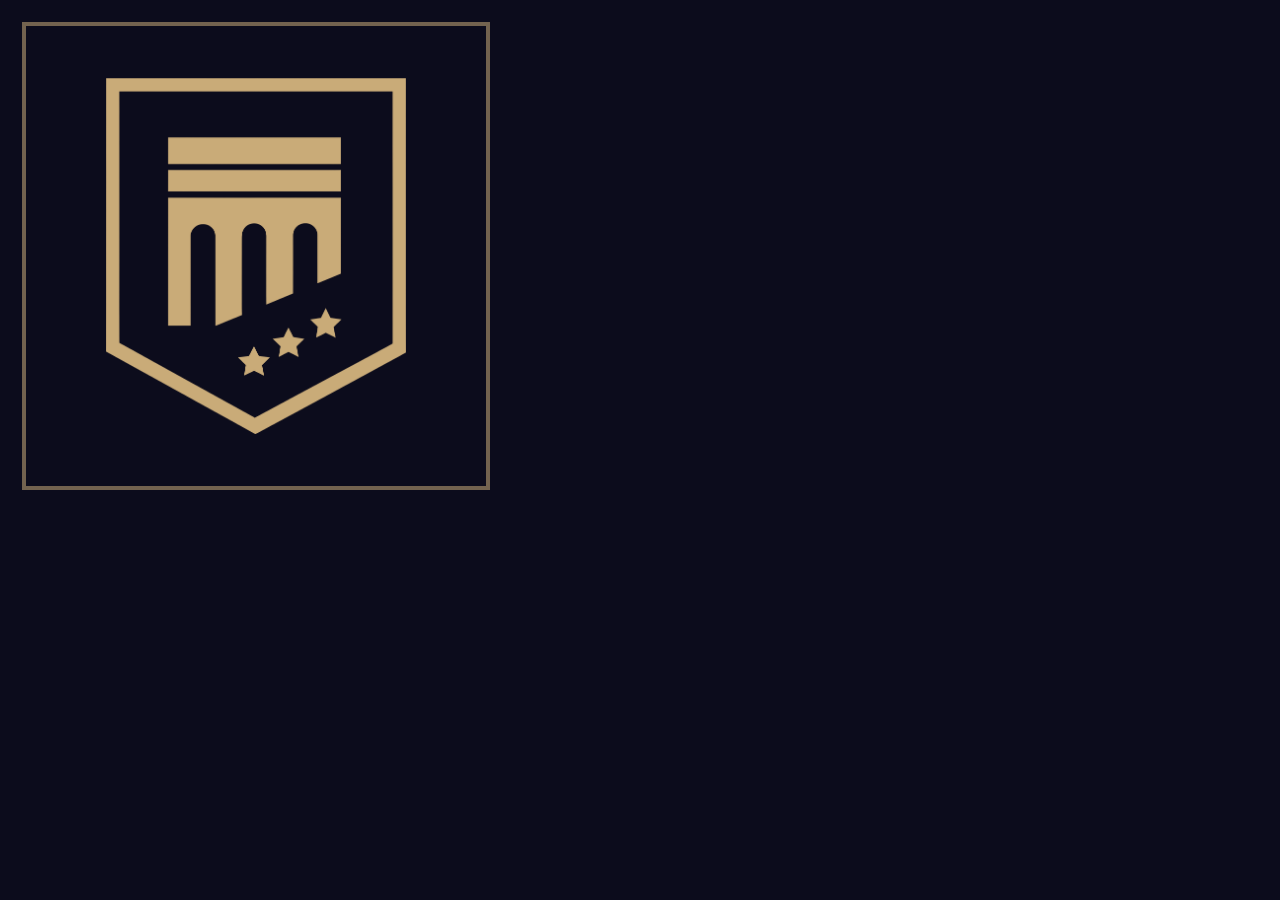
<file: _scripts/favicon.html>
<!DOCTYPE html><html><head><meta charset="utf-8"><style>
html,body{margin:0;width:512px;height:512px}
body{display:grid;place-items:center;background:#0C0C1C;position:relative}
body::before{content:"";position:absolute;inset:22px;border:4px solid rgba(201,171,120,.55)}
img{width:300px;position:relative}
</style></head><body><img src="../isotipo.png" alt=""></body></html>
</file>
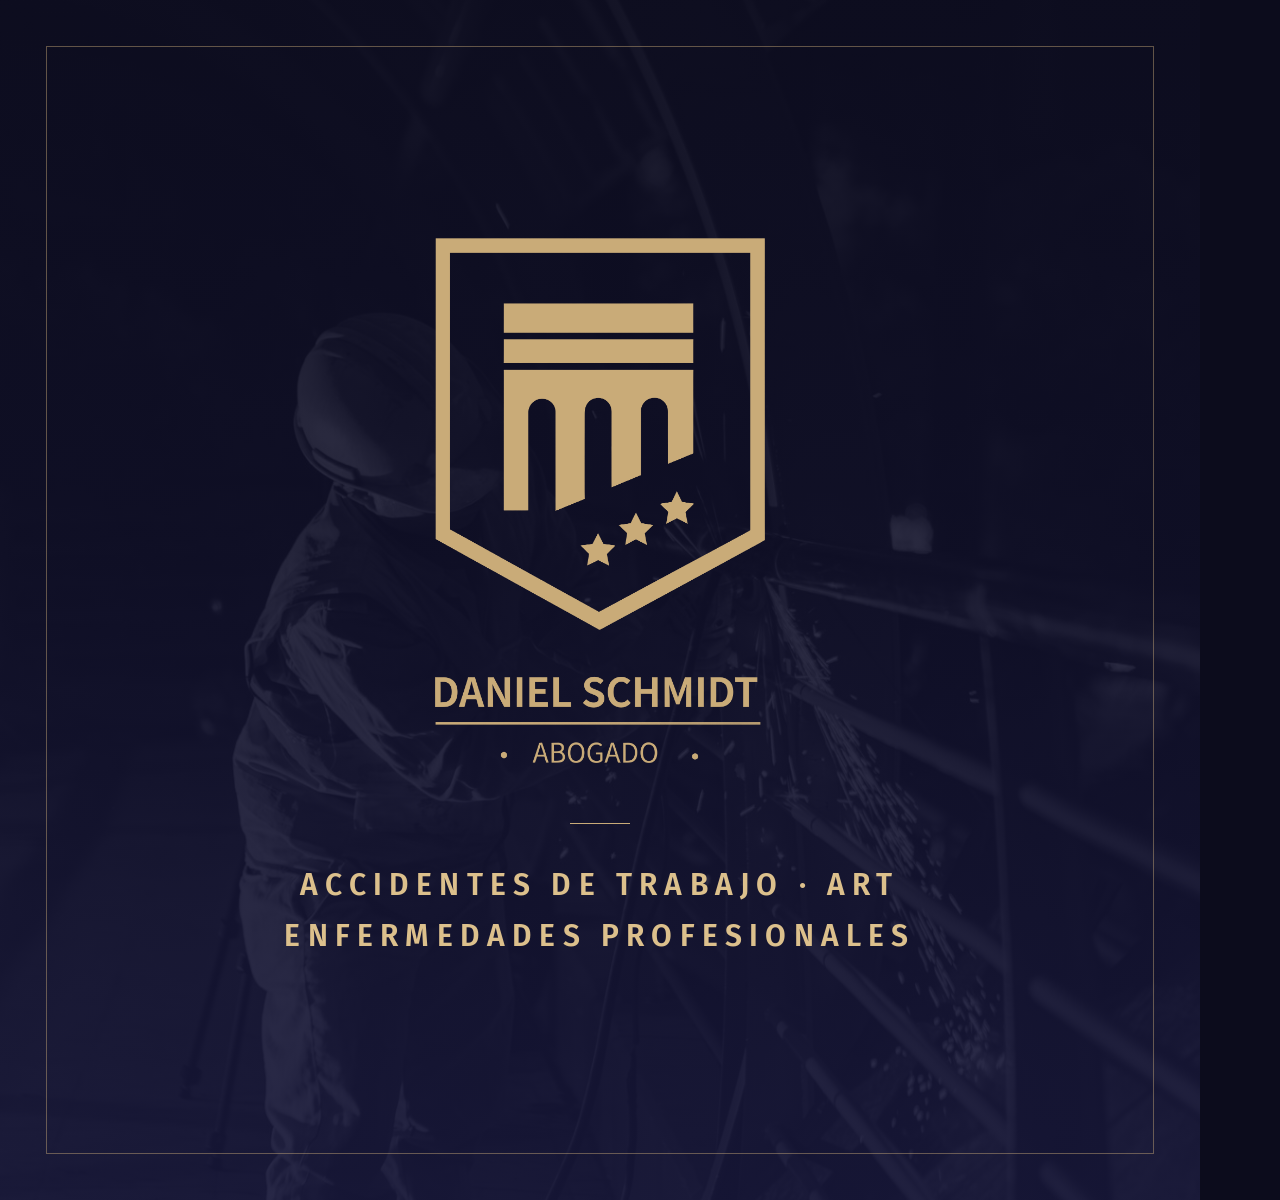
<file: _scripts/og.html>
<!DOCTYPE html><html><head><meta charset="utf-8">
<link href="https://fonts.googleapis.com/css2?family=Fira+Sans:wght@500;600&display=swap" rel="stylesheet">
<style>
html,body{margin:0;width:1200px;height:1200px;overflow:hidden}
body{position:relative;display:flex;flex-direction:column;align-items:center;justify-content:center;background:#0C0C1C;font-family:"Fira Sans",sans-serif;color:#fff;text-align:center}
.bg{position:absolute;inset:0}
.bg::before{content:"";position:absolute;inset:0;background:url("../img/hero-soldador.jpg") 30% 50%/cover no-repeat;filter:grayscale(1) brightness(.55)}
.bg::after{content:"";position:absolute;inset:0;background:linear-gradient(180deg,rgba(14,14,34,.9) 0%,rgba(18,18,46,.78) 45%,rgba(24,24,60,.86) 100%)}
.frame{position:absolute;inset:46px;border:1px solid rgba(201,171,120,.45)}
img{position:relative;width:330px}
.line{position:relative;width:60px;height:1px;background:#C9AB78;margin:60px 0 36px}
p{position:relative;margin:0;font-weight:600;font-size:30px;letter-spacing:.24em;text-transform:uppercase;color:#DCC08C;line-height:1.7}
</style></head><body>
<div class="bg"></div><div class="frame"></div>
<img src="../logo.png" alt="">
<div class="line"></div>
<p>Accidentes de trabajo · ART<br>Enfermedades profesionales</p>
</body></html>
</file>
